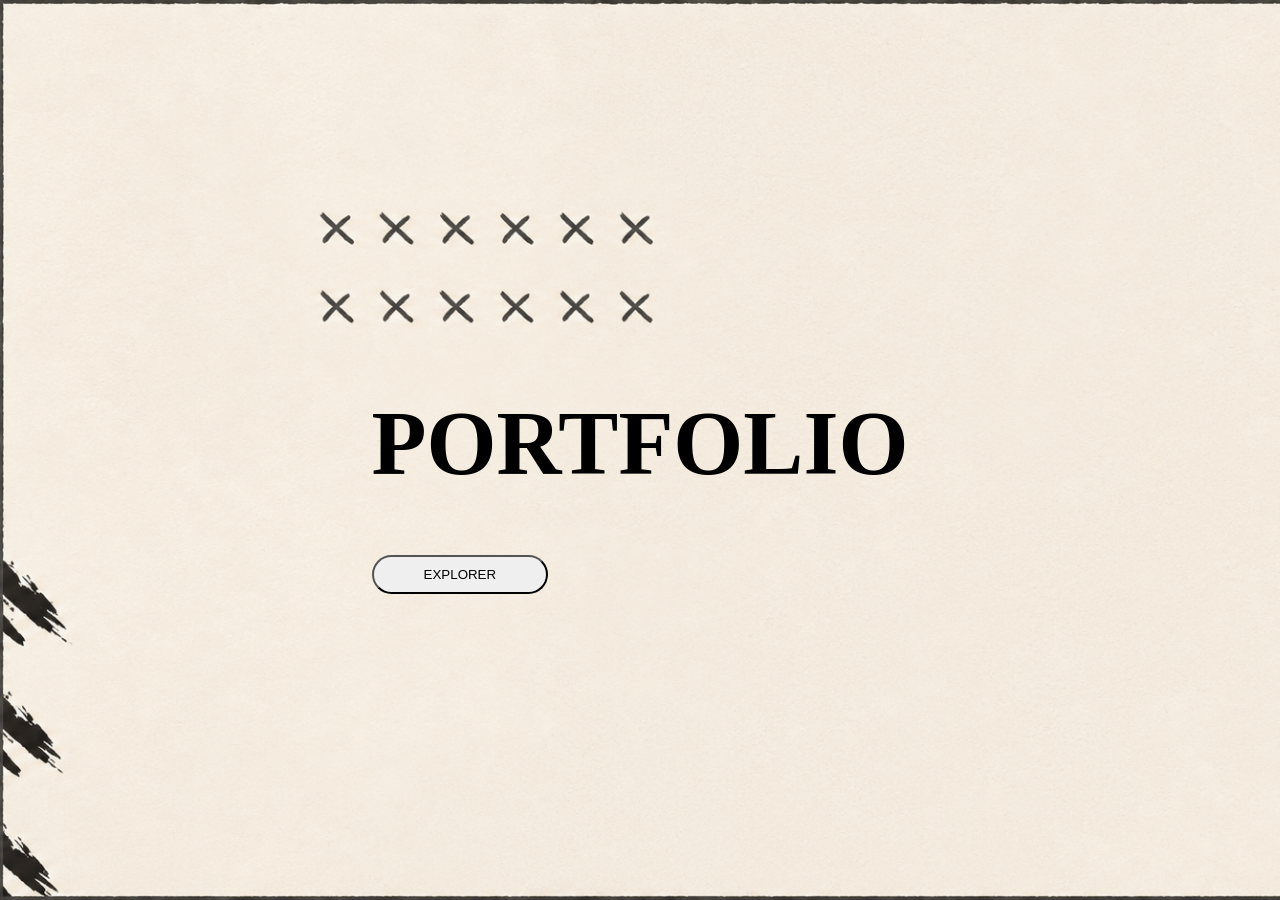
<file: index.html>
<!DOCTYPE html>
<html lang='en'>
<head>
    <meta charset='utf-8'>
    <meta name='viewport' content='width=device-width, initial-scale=1'>
    <title>PORTFOLIO</title>
    <link href="https://fonts.googleapis.com/css2?family=Plus+Jakarta+Sans:wght@400;600;800&display=swap" rel="stylesheet">
    <link rel='stylesheet' href='style.css'>
</head>
<body><div class="contenu">
    <h1>PORTFOLIO</h1>
    <Button id="bu">EXPLORER</Button>
    </div>
    <script>
        let but = document.getElementById('bu');
        but.onclick = function () {
            window.location.href='moi.html';
            
        }
         
    </script>
</body>
</html>
</file>
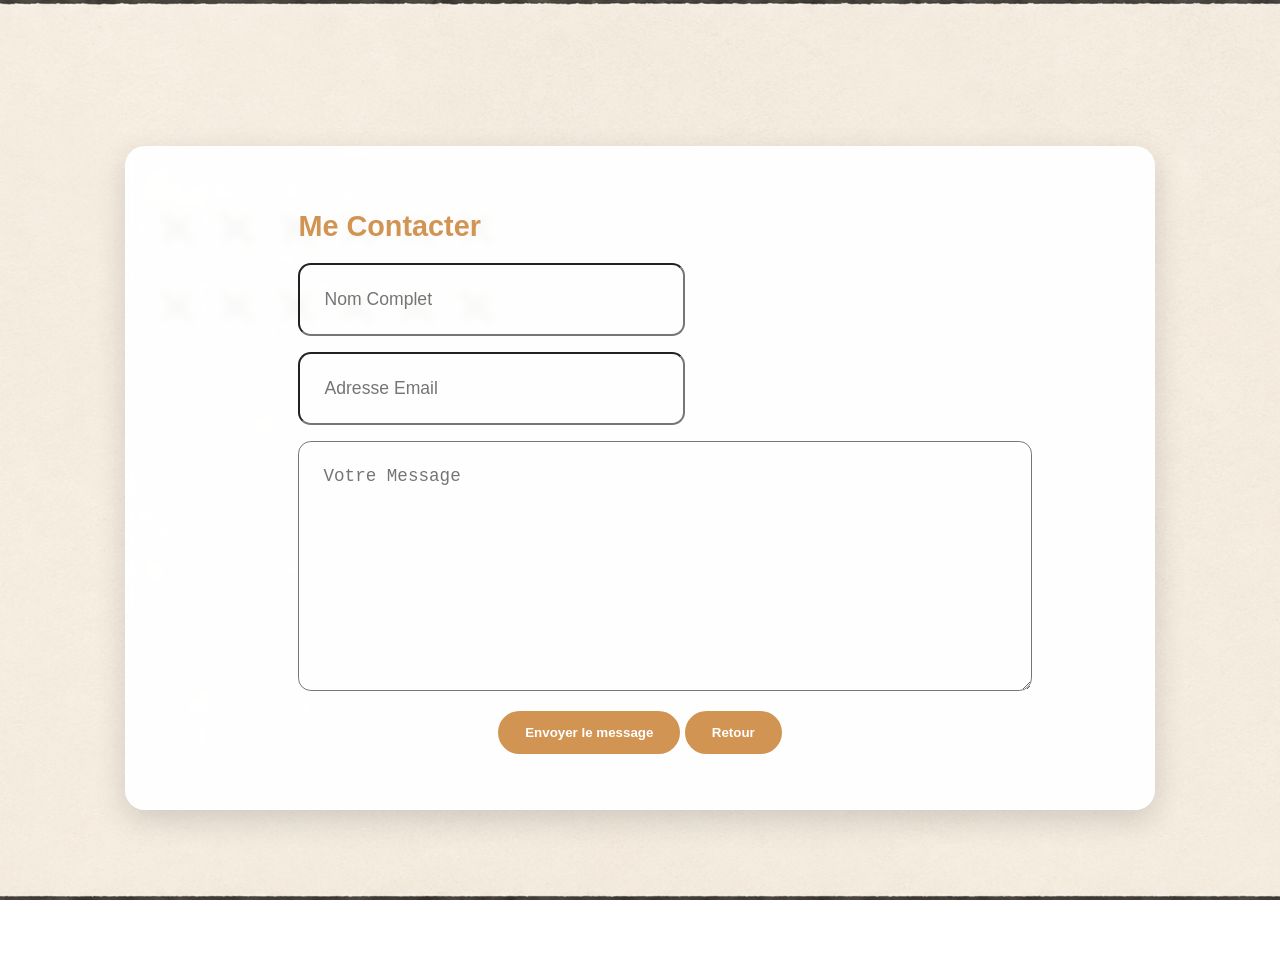
<file: contact.html>
<!DOCTYPE html>
<html lang='en'>
<head>
    <meta charset='utf-8'>
    <meta name='viewport' content='width=device-width, initial-scale=1'>
    <title>Page Title</title>
    <link rel='stylesheet' href='main.css'>
</head>
<body>
    <div class="contenu">

    <section id="contact" class="contact">
        <h1 class="heading">Me <span>Contacter</span></h1>
        <form action="#">
            <div class="input-box">
                <input type="text" placeholder="Nom Complet" required>
                <input type="email" placeholder="Adresse Email" required>
            </div>
            <textarea name="" id="" cols="30" rows="10" placeholder="Votre Message" required></textarea>
            <button onclick="window.location.href='https://mail.google.com/mail/u/0/#inbox?compose=new'">Envoyer le message</button>
            <button onclick="window.location.href='moi.html'">Retour</button>
        </form>
    </section>
    </div>
    
</body>
</html>
</file>
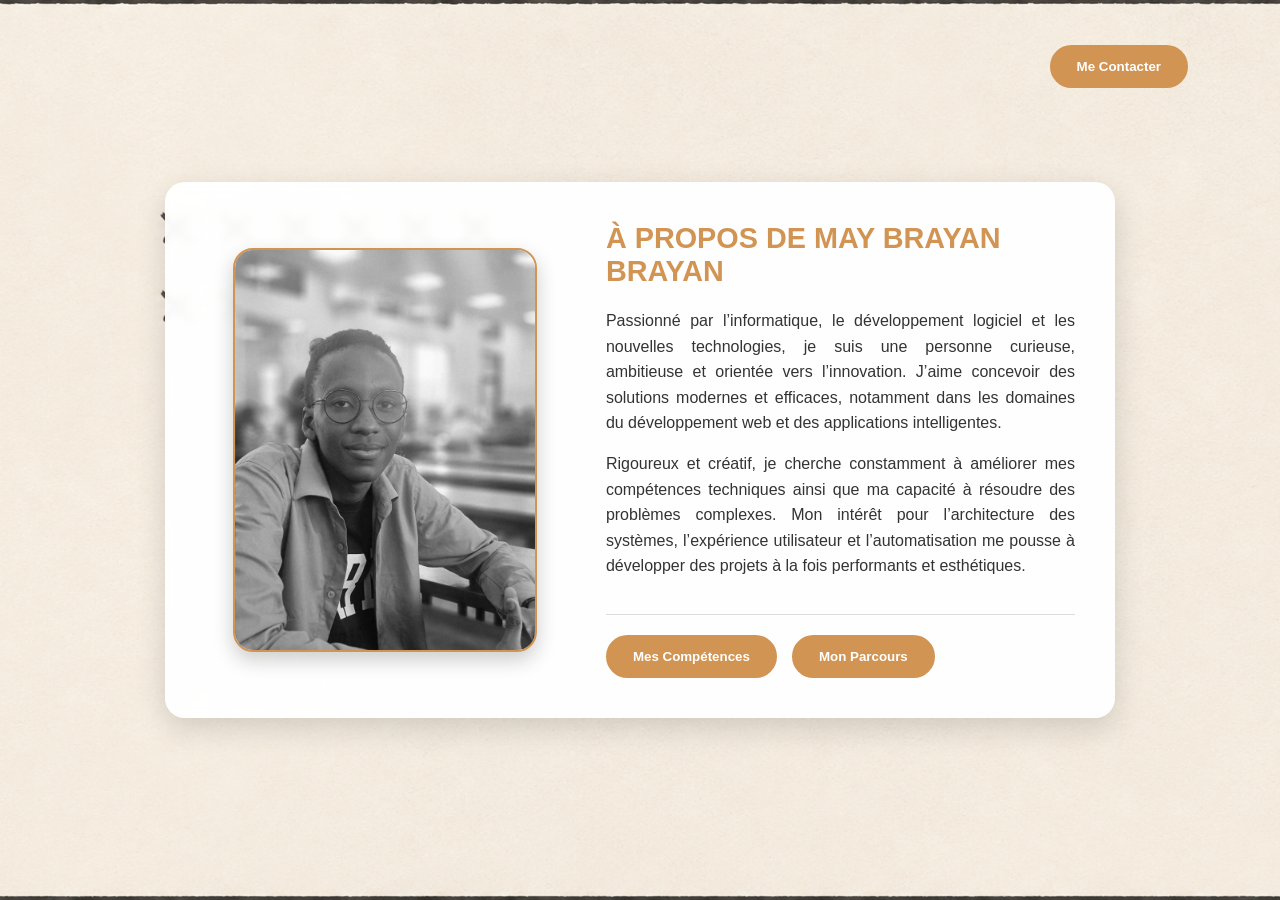
<file: moi.html>
<!DOCTYPE html>
<html lang="fr">
<head>
    <meta charset="UTF-8">
    <meta name="viewport" content="width=device-width, initial-scale=1.0">
    <title>À Propos | May Brayan</title>
    <link rel="stylesheet" href="moi.css">
</head>
<body>
    <div class="pdf"> <button onclick="window.location.href='contact.html'">Me Contacter</button></div>

    <main class="contenu">
        <div class="photo">
            <div class="cadre-img">
                <img src="moi.jpeg" alt="Photo de May Brayan" class="profile-img">
            </div>
        </div>

        <div class="texte">
            <h1>À PROPOS DE MAY BRAYAN BRAYAN</h1>
            <p>
                Passionné par l’informatique, le développement logiciel et les nouvelles technologies, je suis une personne curieuse, ambitieuse et orientée vers l’innovation. J’aime concevoir des solutions modernes et efficaces, notamment dans les domaines du développement web et des applications intelligentes.
            </p>
            <p>
                Rigoureux et créatif, je cherche constamment à améliorer mes compétences techniques ainsi que ma capacité à résoudre des problèmes complexes. Mon intérêt pour l’architecture des systèmes, l’expérience utilisateur et l’automatisation me pousse à développer des projets à la fois performants et esthétiques.
            </p>
            
            <div class="actions">
                <button id="skills">Mes Compétences</button>
                <button id="parcours">Mon Parcours</button>
            </div>
        </div>
    </main>

    <script>
        let but = document.getElementById('skills');
        let par = document.getElementById('parcours');
        par.onclick = function () {
            window.location.href='parcours.html'
            
        }
        but.onclick = function () {
            window.location.href='skills.html';
            
        }
    </script>
</body>
</html>
</file>
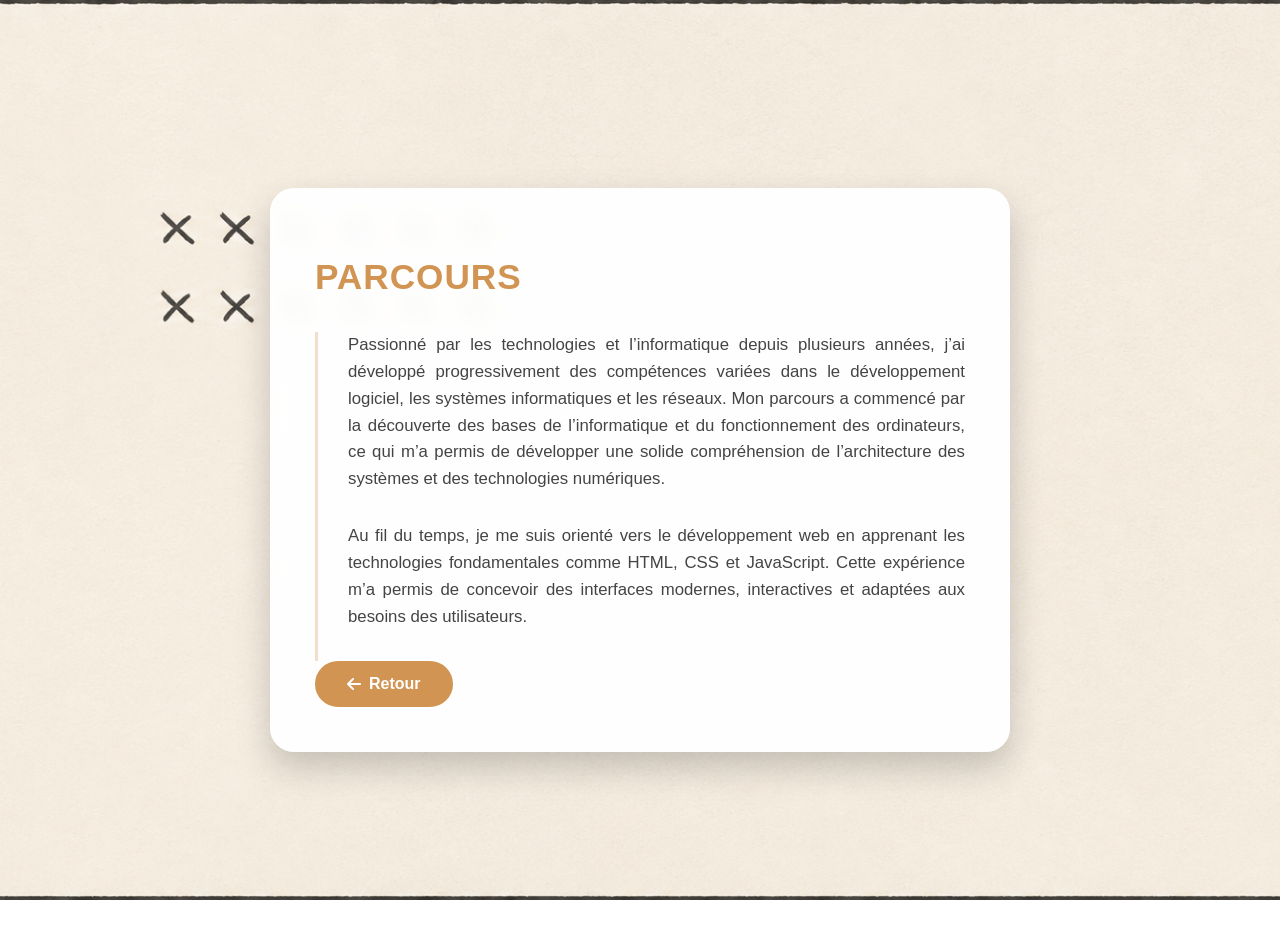
<file: parcours.html>
<!DOCTYPE html>
<html lang="fr">
<head>
    <meta charset="UTF-8">
    <meta name="viewport" content="width=device-width, initial-scale=1.0">
    <title>Mon Parcours</title>
    <link rel="stylesheet" href="https://cdnjs.cloudflare.com/ajax/libs/font-awesome/6.5.1/css/all.min.css">
    <link rel='stylesheet' href='parcours.css'>
</head>
<body>

    <div>
        <h1>PARCOURS</h1>
        
        <p>
            Passionné par les technologies et l’informatique depuis plusieurs années, j’ai développé progressivement des compétences variées dans le développement logiciel, les systèmes informatiques et les réseaux. Mon parcours a commencé par la découverte des bases de l’informatique et du fonctionnement des ordinateurs, ce qui m’a permis de développer une solide compréhension de l’architecture des systèmes et des technologies numériques.
        </p>

        <p>
            Au fil du temps, je me suis orienté vers le développement web en apprenant les technologies fondamentales comme HTML, CSS et JavaScript. Cette expérience m’a permis de concevoir des interfaces modernes, interactives et adaptées aux besoins des utilisateurs.
        </p>

        <button id="bu"> <i class="fas fa-arrow-left"></i>Retour</button>
    </div>

    <script>
        let but = document.getElementById('bu');
        but.onclick = function () {
            window.location.href='moi.html';
        }
    </script>
    
</body>
</html>
</file>
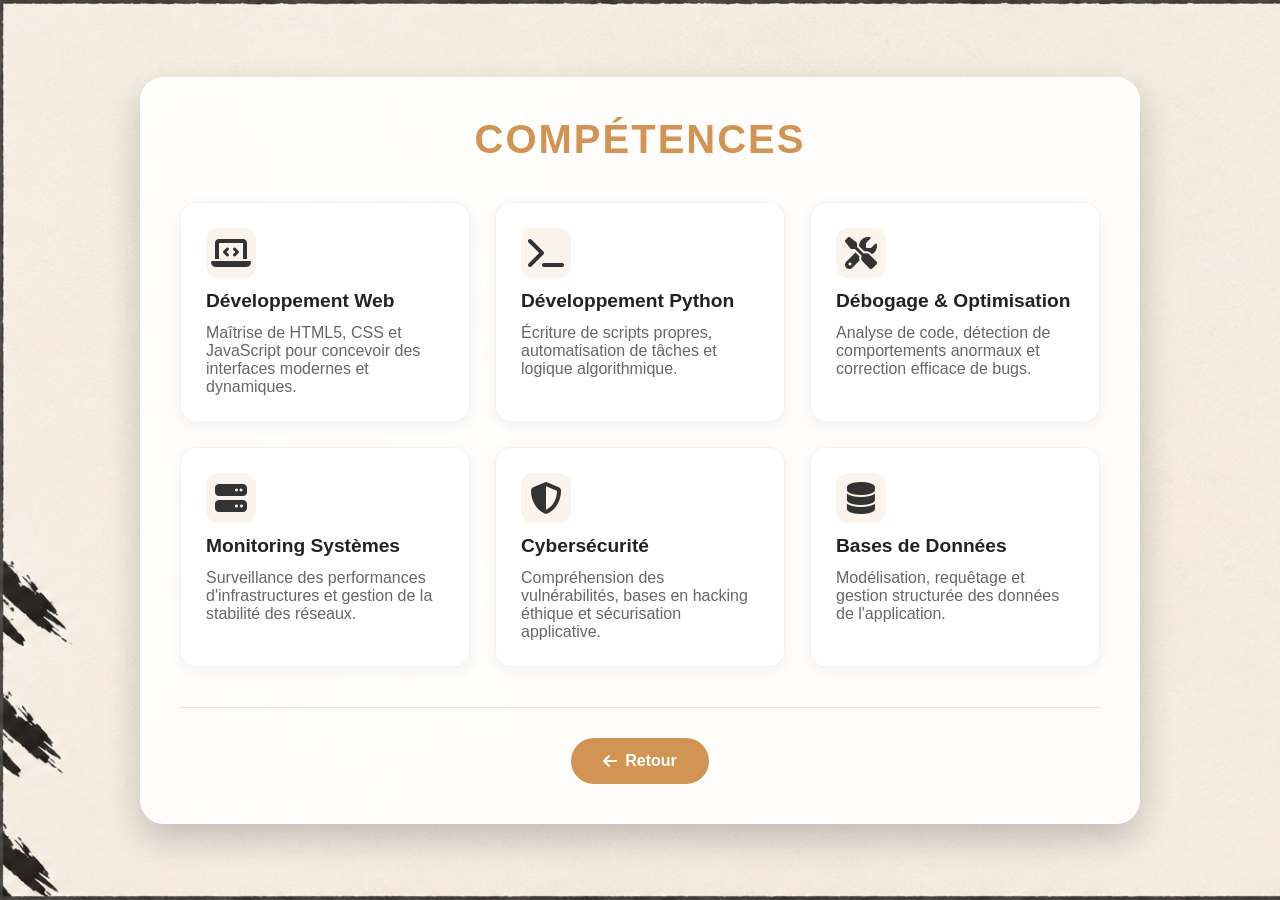
<file: skills.html>
<!DOCTYPE html>
<html lang="fr">
<head>
    <meta charset="UTF-8">
    <meta name="viewport" content="width=device-width, initial-scale=1.0">
    <title>Mes Compétences</title>
    <link rel="stylesheet" href="https://cdnjs.cloudflare.com/ajax/libs/font-awesome/6.5.1/css/all.min.css">
    <link rel="stylesheet" href="skills.css">
</head>
<body>

    <div class="contenu">
        <header class="skills-header">
            <h1>COMPÉTENCES</h1>
        </header>

        <div class="skills-grid">
            
            <div class="skill-card">
                <div class="skill-icon"><i class="fas fa-laptop-code"></i></div>
                <h3>Développement Web</h3>
                <p>Maîtrise de HTML5, CSS et JavaScript pour concevoir des interfaces modernes et dynamiques.</p>
            </div>

            <div class="skill-card">
                <div class="skill-icon"><i class="fas fa-terminal"></i></div>
                <h3>Développement Python</h3>
                <p>Écriture de scripts propres, automatisation de tâches et logique algorithmique.</p>
            </div>

            <div class="skill-card">
                <div class="skill-icon"><i class="fas fa-tools"></i></div>
                <h3>Débogage & Optimisation</h3>
                <p>Analyse de code, détection de comportements anormaux et correction efficace de bugs.</p>
            </div>

            <div class="skill-card">
                <div class="skill-icon"><i class="fas fa-server"></i></div>
                <h3>Monitoring Systèmes</h3>
                <p>Surveillance des performances d'infrastructures et gestion de la stabilité des réseaux.</p>
            </div>

            <div class="skill-card">
                <div class="skill-icon"><i class="fas fa-shield-alt"></i></div>
                <h3>Cybersécurité</h3>
                <p>Compréhension des vulnérabilités, bases en hacking éthique et sécurisation applicative.</p>
            </div>

            <div class="skill-card">
                <div class="skill-icon"><i class="fas fa-database"></i></div>
                <h3>Bases de Données</h3>
                <p>Modélisation, requêtage et gestion structurée des données de l'application.</p>
            </div>

        </div>

        <footer class="skills-footer">
            <button id="btn-retour">
                <i class="fas fa-arrow-left"></i> Retour
            </button>
        </footer>
    </div>

    <script>
        const btnRetour = document.getElementById('btn-retour');
        btnRetour.onclick = function () {
            window.location.href='moi.html'
            
            
        }
    </script>
    
</body>
</html>
</file>
<file: style.css>
body{
    background: url("fond.png");
    background-size: cover;
    margin: 0;
    display: flex;
    align-items: center;
    justify-content: center;
    flex-direction: column;
    height: 100vh;
    transition: 0.6s;}
@keyframes zoom {
    0%{transform: scale(1);}
    100%{transform: scale(1.03);}
    
}
.contenu{
    margin-top: 25px;
    justify-content: center;
    animation: zoom 2s infinite alternate;

    
}
h1{
    
    font-size: 90px;
    
}
@keyframes tex {
    0%{background: black; color: white;}
    100%{background: rgb(209, 148, 82); color: white;}
    
}
button{
    display: flex;
    align-items: center;
    justify-self: center;
    padding: 10px 50px;
    border-radius: 25px;
    transition: 0.5s;
    animation: tex 1s infinite alternate;
    
}
button:hover{
    background: rgb(209, 148, 82) !important;
    cursor: pointer;
    transform: translateY(-5px);
}
</file>
<file: main.css>
body {
    background: url("fond.png") no-repeat center center fixed;
    background-size: cover;
    font-family: 'Segoe UI', Tahoma, Geneva, Verdana, sans-serif;
    display: flex;
    align-items: center;
    justify-content: center;
    min-height: 100vh;
    padding: 20px;
    color: #333;
}
h1 {
    color: #d19452;
    font-size: 1.8rem;
    margin-bottom: 20px;
    position: relative;
}



p {
    font-size: 1rem;
    line-height: 1.6;
    margin-bottom: 15px;
    text-align: justify;
}
.contenu {
    display: flex;
    align-items: center;
    justify-content: center;
    background: rgba(255, 255, 255, 0.95); 
    backdrop-filter: blur(5px);
    border-radius: 20px;
    box-shadow: 0 10px 30px rgba(0, 0, 0, 0.15);
    max-width: 950px;
    width: 100%;
    overflow: hidden;
    padding: 40px;
    animation: fadeInUp 0.6s ease;
}
.contact form {
    max-width: 70rem;
    margin: 1rem auto;
    text-align: center;
}

.contact form .input-box {
    display: flex;
    justify-content: space-between;
    flex-wrap: wrap;
}

.contact form .input-box input,
.contact form textarea {
    width: 100%;
    padding: 1.5rem;
    font-size: 1.1rem;
    color: var(--text-color);
    background: var(--second-bg-color);
    border-radius: .8rem;
    margin-bottom: 1rem;
}

.contact form .input-box input {
    width: 49%;
}
button {
    padding: 12px 25px;
    background: #d19452;
    color: white;
    border: 2px solid #d19452;
    border-radius: 25px;
    font-weight: 600;
    cursor: pointer;
    transition: all 0.3s ease;
}

button:hover {
    background: transparent;
    color: #d19452;
    transform: translateY(-2px);
}
@keyframes fadeInUp {
    from {
        opacity: 0;
        transform: translateY(20px);
    }
    to {
        opacity: 1;
        transform: translateY(0);
    }
}
</file>
<file: moi.css>
* {
    box-sizing: border-box;
    margin: 0;
    padding: 0;
}


body {
    background: url("fond.png") no-repeat center center fixed;
    background-size: cover;
    font-family: 'Segoe UI', Tahoma, Geneva, Verdana, sans-serif;
    display: flex;
    align-items: center;
    justify-content: center;
    min-height: 100vh;
    padding: 20px;
    color: #333;
}

@keyframes fadeInUp {
    from {
        opacity: 0;
        transform: translateY(20px);
    }
    to {
        opacity: 1;
        transform: translateY(0);
    }
}



.contenu {
    display: flex;
    background: rgba(255, 255, 255, 0.95); 
    backdrop-filter: blur(5px);
    border-radius: 20px;
    box-shadow: 0 10px 30px rgba(0, 0, 0, 0.15);
    max-width: 950px;
    width: 100%;
    overflow: hidden;
    padding: 40px;
    gap: 40px;
    animation: fadeInUp 0.6s ease;
}


.photo {
    flex: 1;
    display: flex;
    justify-content: center;
    align-items: center;
}

.cadre-img {
    border: 2px solid #d19452;
    box-shadow: 0 8px 20px rgba(0, 0, 0, 0.2);
    border-radius: 20px;
    transition: transform 0.4s ease, box-shadow 0.4s ease;
    overflow: hidden;
    display: flex;
}

.cadre-img:hover {
    transform: translateY(-8px);
    box-shadow: 0 12px 25px rgba(209, 148, 82, 0.4);
}

.profile-img {
    display: block;
    max-height: 400px;
    width: auto;
    object-fit: cover;
}


.texte {
    flex: 1.3;
    display: flex;
    flex-direction: column;
    justify-content: center;
}

h1 {
    color: #d19452;
    font-size: 1.8rem;
    margin-bottom: 20px;
    position: relative;
}



p {
    font-size: 1rem;
    line-height: 1.6;
    margin-bottom: 15px;
    text-align: justify;
}


.actions {
    margin-top: 20px;
    border-top: 1px solid #ddd;
    padding-top: 20px;
    display: flex;
    gap: 15px;
}

button {
    padding: 12px 25px;
    background: #d19452;
    color: white;
    border: 2px solid #d19452;
    border-radius: 25px;
    font-weight: 600;
    cursor: pointer;
    transition: all 0.3s ease;
}

button:hover {
    background: transparent;
    color: #d19452;
    transform: translateY(-2px);
}
.pdf{
    position: absolute;
    left: 82%;
    top: 5%;
    z-index: 1;
    
}
.pdf button{
    animation: viv 1s infinite alternate;

}
@keyframes viv {
    0%{background: #d19452;
    color: white;}
    100%{background: transparent;
    color: #d19452;}
    
}


@media (max-width: 768px) {
    .contenu {
        flex-direction: column;
        padding: 20px;
        gap: 20px;
        margin-top: 40px;
    }
    
    .profile-img {
        max-height: 300px;
    }
    
    .actions {
        flex-direction: column;
    }
    
    button {
        width: 100%;
    }
}
</file>
<file: parcours.css>
body {
    background: url("fond.png") no-repeat center center fixed;
    background-size: cover;
    margin: 0;
    padding: 20px;
    font-family: 'Segoe UI', Tahoma, Geneva, Verdana, sans-serif;
    display: flex;
    align-items: center;
    justify-content: center;
    min-height: 100vh;
}

div {
    background: rgba(255, 255, 255, 0.95);
    backdrop-filter: blur(10px);
    padding: 45px;
    border-radius: 24px;
    box-shadow: 0 15px 35px rgba(0, 0, 0, 0.2);
    max-width: 650px;
    width: 100%;
    animation: apparition 0.6s cubic-bezier(0.25, 1, 0.5, 1) forwards;
}


h1 {
    color: rgb(209, 148, 82);
    font-size: 2.2rem;
    letter-spacing: 1px;
    margin-bottom: 35px;
    position: relative;
}

p {
    margin-top: 0;
    margin-bottom: 0;
    padding-left: 30px;
    padding-bottom: 30px;
    font-size: 1.05rem;
    line-height: 1.6;
    color: #444;
    text-align: justify;
    position: relative;
    border-left: 3px solid rgba(209, 148, 82, 0.3);
    transition: color 0.3s ease;
}


p:hover {
    color: #000;
}

p:hover::before {
    background: rgb(209, 148, 82);
    transform: scale(1.3);
    box-shadow: 0 0 10px rgba(209, 148, 82, 0.6);
}


button {
    padding: 12px 30px;
    background: rgb(209, 148, 82);
    color: white;
    font-size: 16px;
    font-weight: 600;
    border: 2px solid rgb(209, 148, 82);
    border-radius: 30px;
    cursor: pointer;
    transition: all 0.3s ease;
    display: flex;
    align-items: center;
    gap: 8px;
}

button:hover {
    background: transparent;
    color: rgb(209, 148, 82);
    transform: translateX(-4px); 
    box-shadow: 0 5px 15px rgba(209, 148, 82, 0.3);
}


@keyframes apparition {
    from {
        opacity: 0;
        transform: translateY(40px);
    }
    to {
        opacity: 1;
        transform: translateY(0);
    }
}


@media (max-width: 480px) {
    div {
        padding: 25px;
    }
    h1 {
        font-size: 1.8rem;
    }
    p {
        font-size: 0.95rem;
    }
}
</file>
<file: skills.css>
* {
    box-sizing: border-box;
    margin: 0;
    padding: 0;
}

body {
    background: url("fond.png") no-repeat fixed;
    background-repeat: no-repeat;
    background-size: cover;
    font-family: 'Segoe UI', Tahoma, Geneva, Verdana, sans-serif;
    min-height: 100vh;
    display: flex;
    align-items: center;
    justify-content: center;
    padding: 40px 20px;
    color: #333;
}


.contenu {
    background: rgba(255, 255, 255, 0.9);
    backdrop-filter: blur(8px);
    border-radius: 24px;
    box-shadow: 0 15px 35px rgba(0, 0, 0, 0.2);
    width: 100%;
    max-width: 1000px;
    padding: 40px;
    animation: fadeInUp 0.6s ease-out forwards;
}


.skills-header {
    text-align: center;
    margin-bottom: 40px;
}

h1 {
    color: rgb(209, 148, 82);
    font-size: 40px;
    letter-spacing: 2px;
}


.skills-grid {
    display: grid;
    grid-template-columns: 1fr 1fr 1fr;
    gap: 25px;
    margin-bottom: 40px;
}


.skill-card {
    background: white;
    border: 1px solid rgba(0, 0, 0, 0.05);
    border-radius: 16px;
    padding: 25px;
    box-shadow: 0 4px 15px rgba(0, 0, 0, 0.05);
    transition: transform 0.3s cubic-bezier(0.25, 0.8, 0.25, 1), box-shadow 0.3s ease;
    display: flex;
    flex-direction: column;
    gap: 12px;
}


.skill-card:hover {
    transform: translateY(-8px) scale(1.02);
    box-shadow: 0 12px 24px rgba(209, 148, 82, 0.2);
    background-color: #74707024;
    border-color: rgba(209, 148, 82, 0.3);
}

.skill-icon {
    font-size: 2rem;
    background: rgba(209, 148, 82, 0.1);
    width: 50px;
    height: 50px;
    display: flex;
    align-items: center;
    justify-content: center;
    border-radius: 12px;
}

.skill-card h3 {
    color: #222;
    font-size: 19.2px;
}

.skill-card p {
    color: #666;
    font-size: 15.2;
}


.skills-footer {
    border-top: 1px solid rgba(0, 0, 0, 0.1);
    padding-top: 30px;
    display: flex;
    justify-content: center;
}

button {
    padding: 12px 30px;
    background: rgb(209, 148, 82);
    color: white;
    font-size: 16px;
    font-weight: 600;
    border: 2px solid rgb(209, 148, 82);
    border-radius: 30px;
    cursor: pointer;
    transition: all 0.3s ease;
    display: flex;
    align-items: center;
    gap: 8px;
}

button:hover {
    background: transparent;
    color: rgb(209, 148, 82);
    box-shadow: 0 5px 15px rgba(209, 148, 82, 0.3);
}

button:hover .fleche {
    transform: translateX(-4px);
}

.fleche {
    transition: transform 0.2s ease;
}


@keyframes fadeInUp {
    from {
        opacity: 0;
        transform: translateY(30px);
    }
    to {
        opacity: 1; 
        transform: translateY(0);
    }
}


@media (max-width: 600px) {
    .container {
        padding: 20px;
    }
    
    h1 {
        font-size: 2rem;
    }
    
    .skills-grid {
        grid-template-columns: 1fr;
    }
}
</file>
